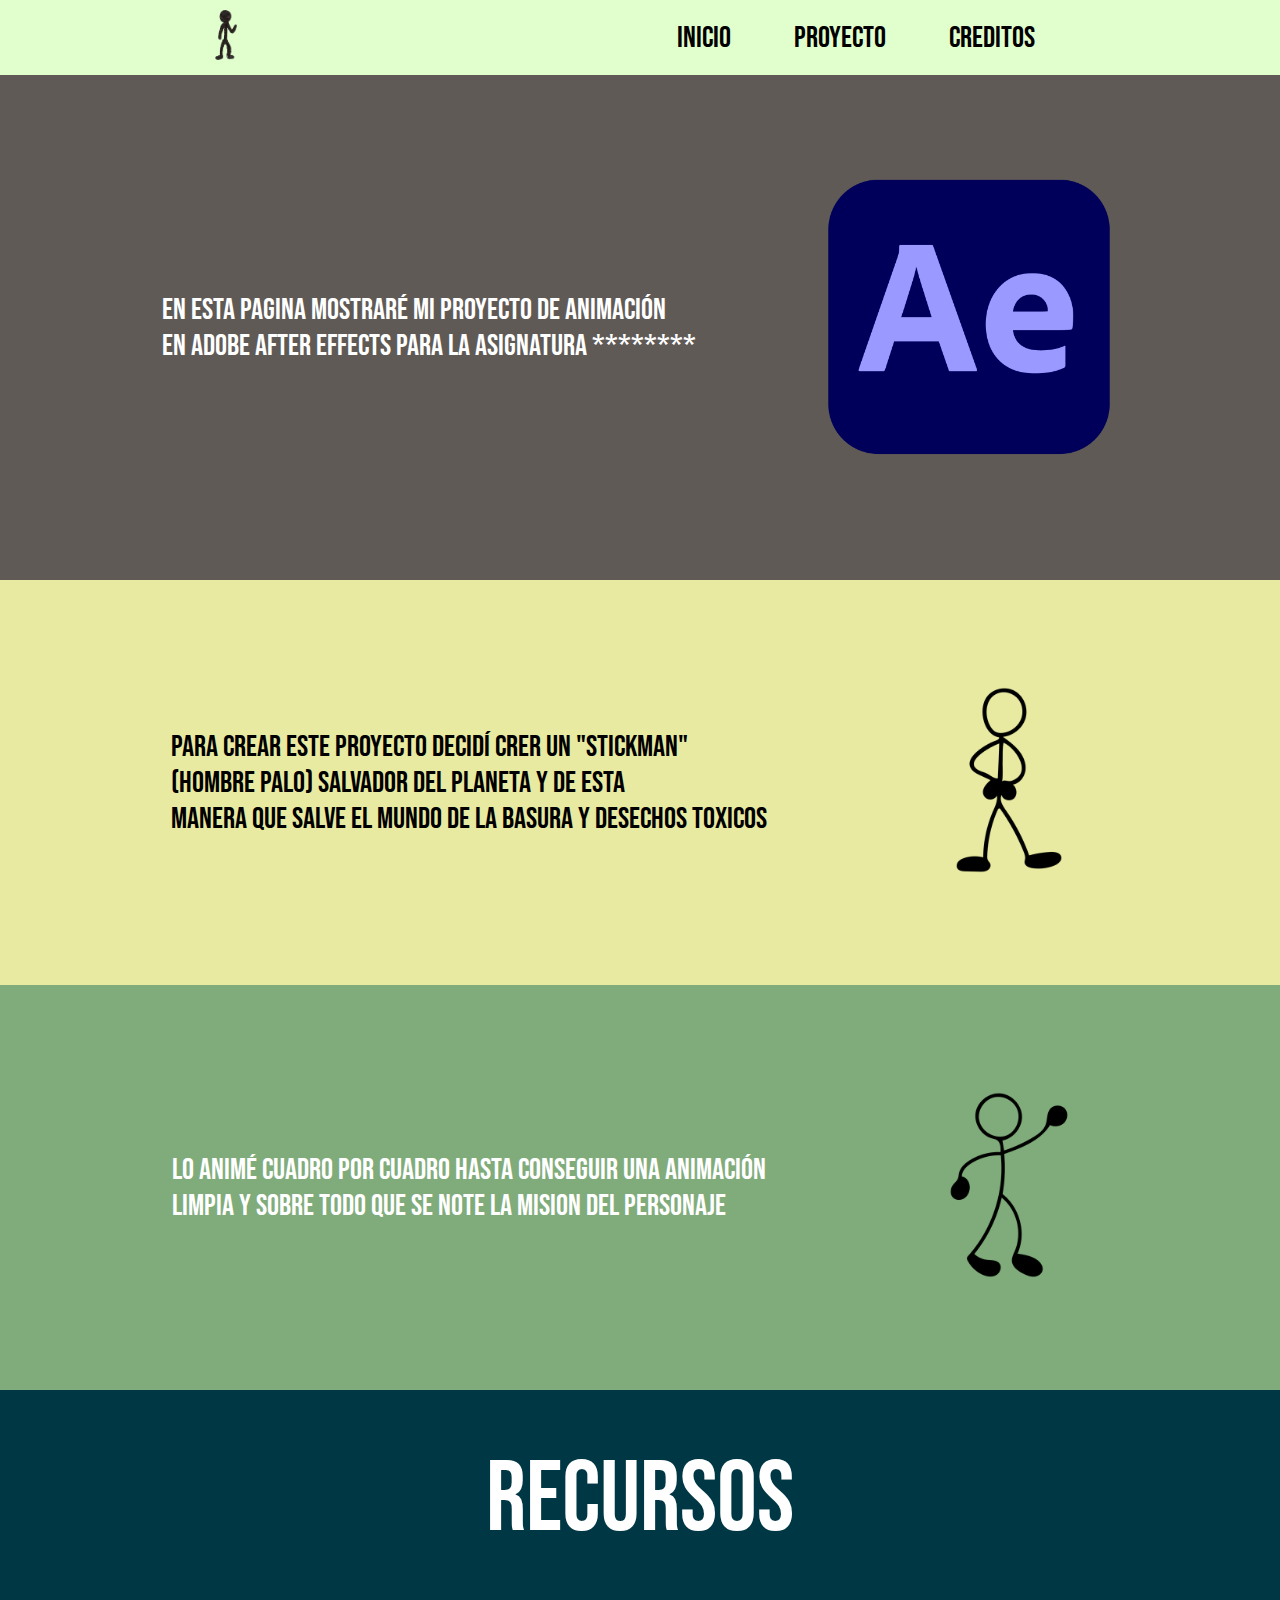
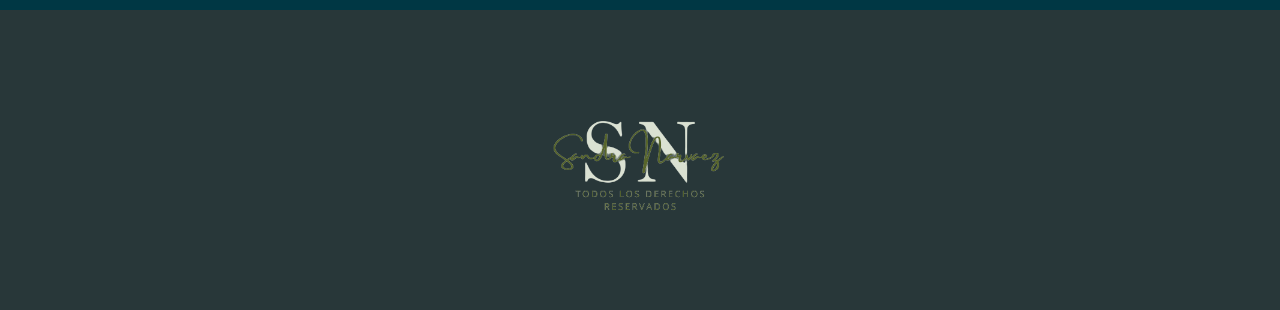
<file: index.html>
<!DOCTYPE html>
<html lang="en">
<head>
    <meta charset="UTF-8">
    <meta http-equiv="X-UA-Compatible" content="IE=edge">
    <meta name="viewport" content="width=device-width, initial-scale=1.0">
    <link rel="stylesheet" href="style.css">
    <link rel="preconnect" href="https://fonts.googleapis.com">
    <link rel="preconnect" href="https://fonts.gstatic.com" crossorigin>
    <link href="https://fonts.googleapis.com/css2?family=Bebas+Neue&display=swap" rel="stylesheet">
    <title>INICIO</title>
</head>

<header>

    <div class="logo">
        <img src="logo.png" class="logotipo">
    </div>
    <nav class="nav">
        <ul class="todalanavbar">
            <li class="botones"><a class="cadaboton" href="index.html">INICIO</a></li>
            <li class="botones"><a class="cadaboton" href="proyecto.html">PROYECTO</a></li>
            <li class="botones"><a class="cadaboton" href="creditos.html">CREDITOS</a></li>
        </ul>


    </nav>
</header>

<div class="iniciouno">
    <div class="proyectoensi">
    En esta pagina mostraré mi proyecto de animación<br> en ADOBE AFTER EFFECTS para la asignatura ********
    </div>
    <div class="logoafter">
        <img src="aftereffects.png" class="logoaftereffects">
    </div>
</div>

<div class="proyecto">
    <div class="textoproyecto">
        Para crear este proyecto decidí crer un "stickman"<br> (hombre palo) salvador del planeta 
        y de esta <br> manera que salve el mundo de la basura y desechos toxicos
    </div>
    <div class="stickman">
        <img src="stickman.png" class="hombrepalo">
    </div>
</div>
<div class="proyecto2">
    <div class="textoproyecto2">
        Lo animé cuadro por cuadro hasta conseguir una animación <br>
        limpia y sobre todo que se note la mision del personaje
    </div>
    <div class="stickman2">
        <img src="stickman2.png" class="hombrepalo2">
    </div>
</div>
<div class="recursos">
    <div class="recursosproyecto">
        RECURSOS
    </div>
</div>
<body>
</body>
<footer>
    <div class="foot">
        <img src="footer.png" class="pie">
    </div>
</footer>
</html>
</file>
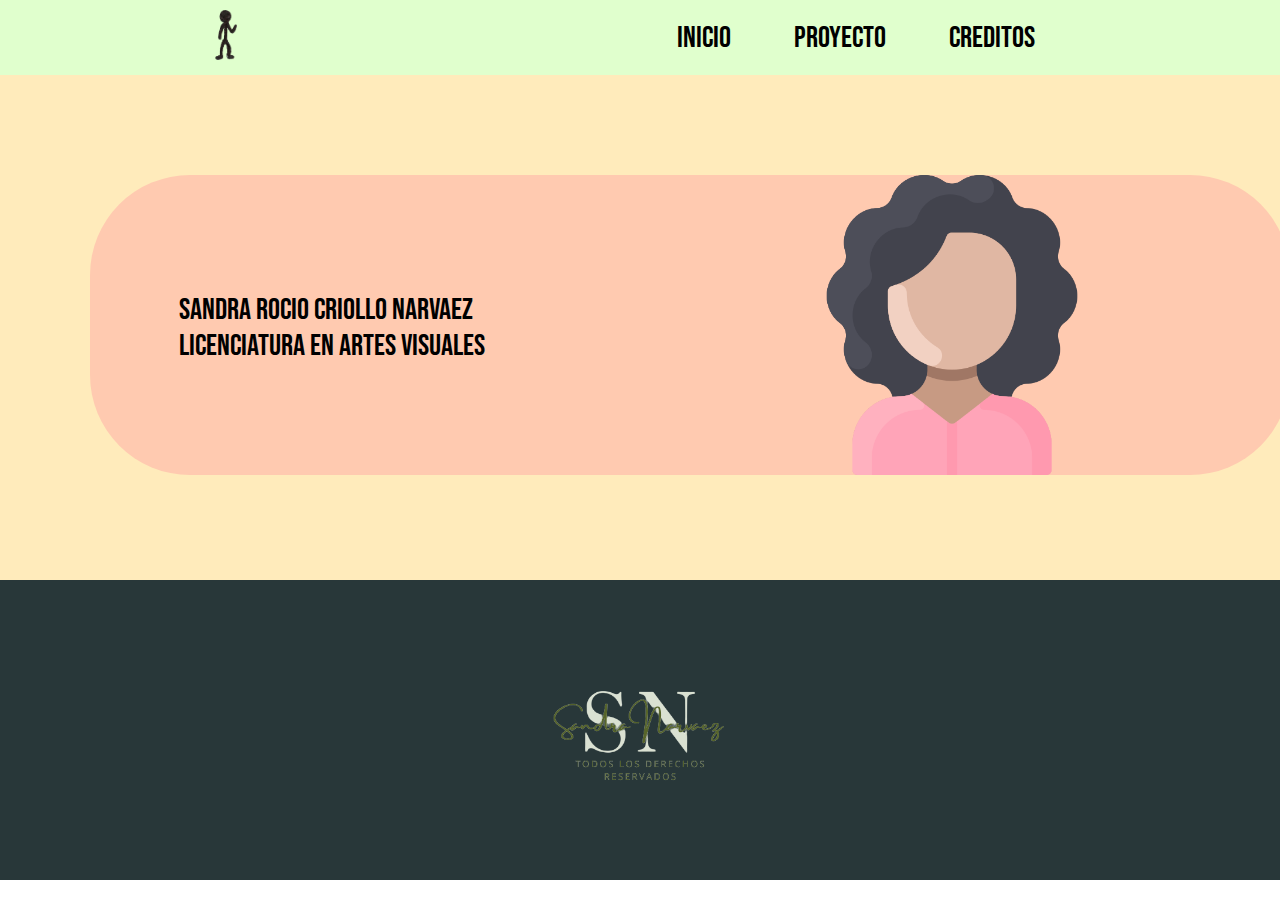
<file: creditos.html>
<!DOCTYPE html>
<html lang="en">
<head>
    <meta charset="UTF-8">
    <meta http-equiv="X-UA-Compatible" content="IE=edge">
    <meta name="viewport" content="width=device-width, initial-scale=1.0">
    <link rel="stylesheet" href="style.css">
    <link rel="preconnect" href="https://fonts.googleapis.com">
    <link rel="preconnect" href="https://fonts.gstatic.com" crossorigin>
    <link href="https://fonts.googleapis.com/css2?family=Bebas+Neue&display=swap" rel="stylesheet">
    <title>CREDITOS</title>
</head>

<header>

    <div class="logo">
        <img src="logo.png" class="logotipo">
    </div>
    <nav class="nav">
        <ul class="todalanavbar">
            <li class="botones"><a class="cadaboton" href="index.html">INICIO</a></li>
            <li class="botones"><a class="cadaboton" href="proyecto.html">PROYECTO</a></li>
            <li class="botones"><a class="cadaboton" href="creditos.html">CREDITOS</a></li>
        </ul>


    </nav>
</header>

<div class="presentacion">
<div class="estudiantetexto">
<div class="forma"></div>   
    Sandra Rocio Criollo Narvaez<br>Licenciatura en Artes Visuales
</div>
<div class="fotoestudiante">
    <img src="sandraejemplo.png" class="sandrafoto">
</div>
</div>
<body> 
</body>
<footer>
    <div class="foot">
        <img src="footer.png" class="pie">
    </div>
</footer>
    

</html>
</file>
<file: style.css>
* {
    margin: 0;
    padding: 0;
    font-family: 'Bebas Neue', cursive;
}

header{
    background-color: #e0ffcd;
    display: flex;
    justify-content: space-around;
    align-items: center;
    padding: 10px 10px;
}

.logotipo{
    width: auto;
    height: 50px;
    cursor: pointer;
    transition: 0.3s;
}

.logotipo:hover{
    transition: 0.3s;
    transform: scale(1.2);
}

.todalanavbar .botones{
    display: inline-block;
    padding: 0px 30px;
    list-style: none;
    transition: 0.2s;
}

.todalanavbar .botones:hover{
    transition: 0.2s;
    transform: scale(1.2);
}

.cadaboton{
    text-decoration: none;
    color: black;
    font-size: 30px;
}

.cadaboton:hover{
    color: #6decb9;
}

.presentacion{
    background-color: #ffebbb;
    padding: 100px 20px;
    display: flex;
    justify-content: space-around;
    align-items: center;
}

.estudiantetexto{
    display: inline-block;
    z-index: 1;
    font-size: 30px;
}

.forma{
    position: absolute;
    top: 175px;
    left: 90px;
    z-index: -1;
    width: 1200px;
    height: 300px;
    background-color: #ffcab0;
    border-radius: 100px;
    border-right: 0 ;
}

.sandrafoto{
    width: 300px;
    height: auto;
    z-index: 1;
}

.fotoestudiante{
    z-index: 1;
}

.foot{
    display: flex;
    align-items: center;
    justify-content: center;
    background-color: #283739;
}

.pie{
    width: 300px;
    height: auto;
    display: inline-block;
}

.iniciouno{
    background-color: #605a56;
    padding: 100px 100px;
    display: flex;
    justify-content: space-around;
    align-items: center;
}

.proyectoensi{
    color: white;
    font-size: 30px;
    display: inline-block;
}

.logoaftereffects{
    width: 300px;
    height: auto;
}

.proyecto{
    background-color: #e8eaa1;
    display: flex;
    justify-content: space-around;
    align-items: center;
    padding: 100px 100px;
}

.textoproyecto{
    font-size: 30px;
}

.hombrepalo{
    width: 200px;
    height: auto;
}

.proyecto2{
    background-color: #80ac7b;
    padding: 100px 100px;
    display: flex;
    justify-content: space-around;
    align-items: center;
}

.textoproyecto2{
    color: white;
    font-size: 30px;
}

.hombrepalo2{
    width: 200px;
    height: auto;
}

.recursos{
   background-color:#003744;
   display: flex;
   justify-content: center;
   align-items: center;
   padding: 50px 50px;
}

.recursosproyecto{
    font-size: 100px;
    color: white;
}
</file>
